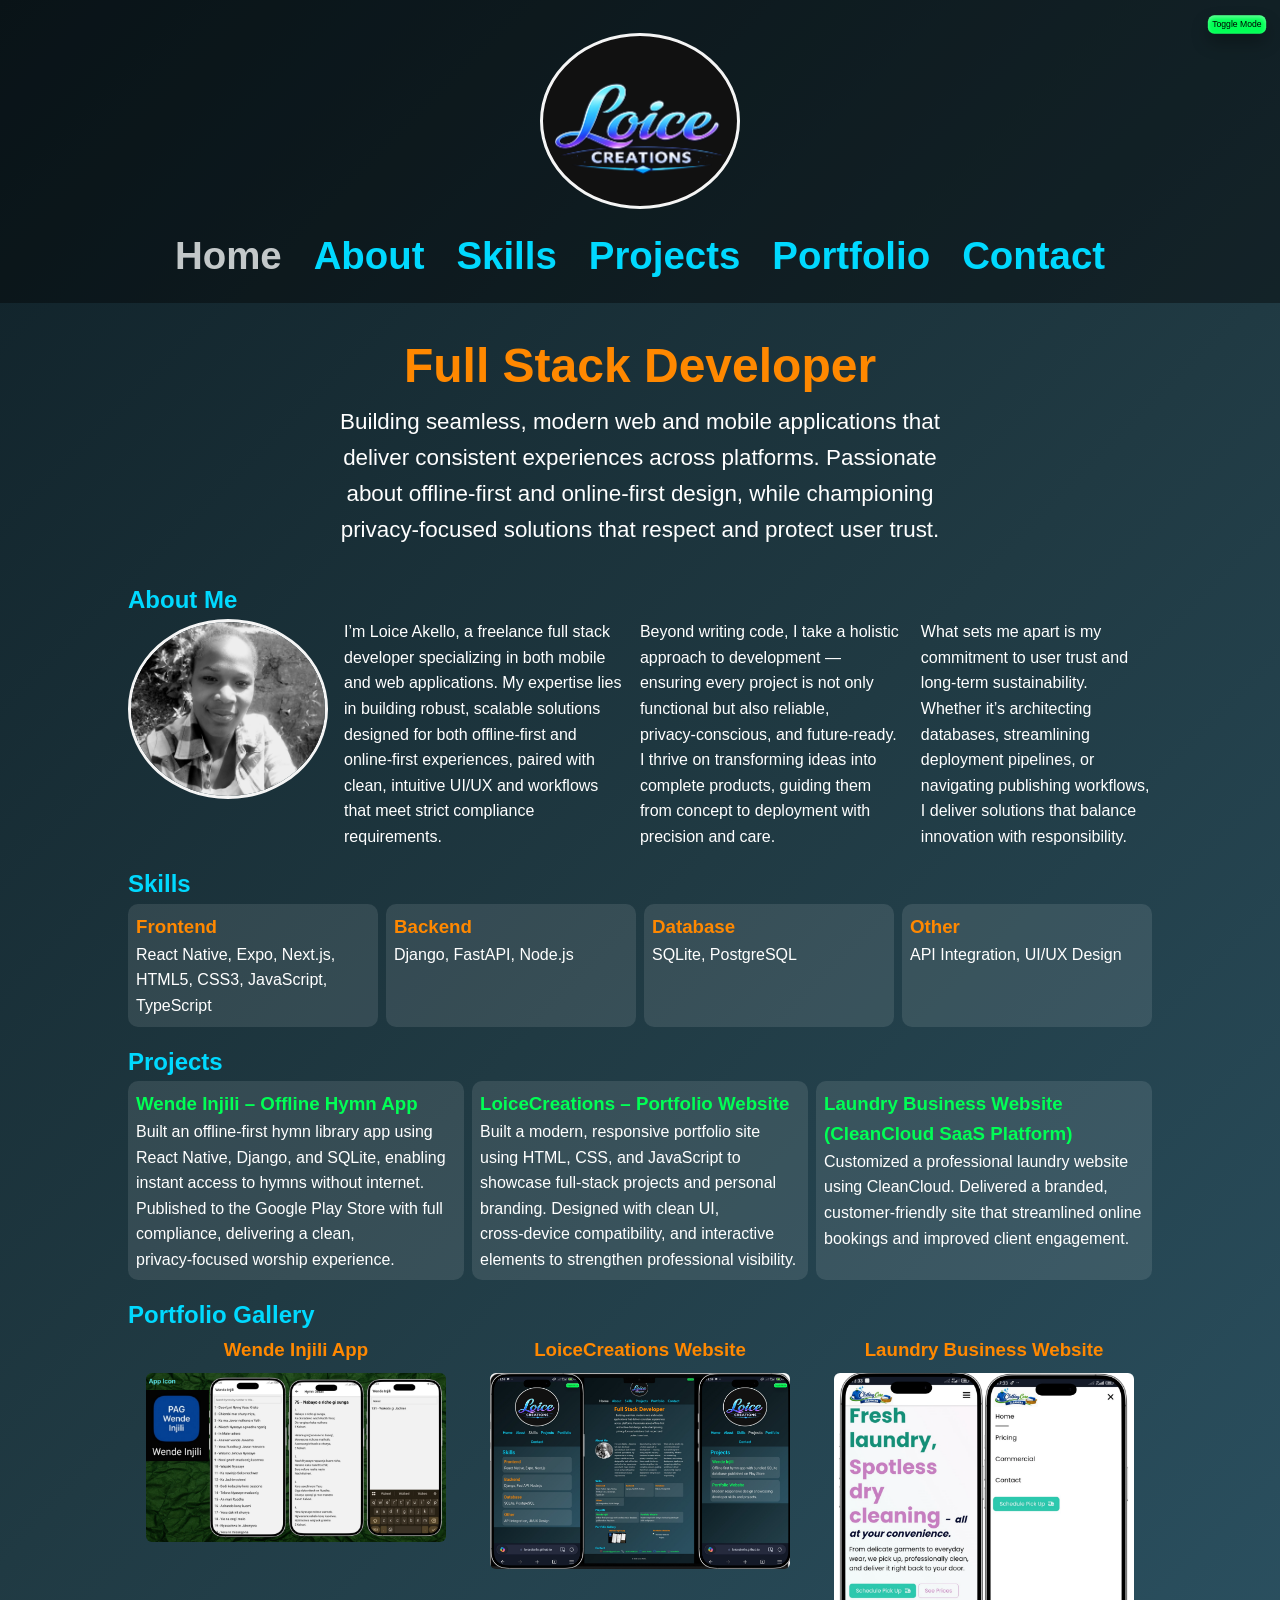
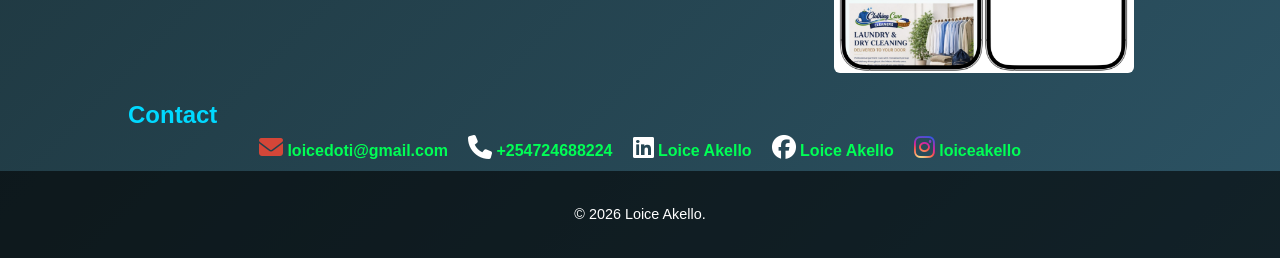
<file: index.html>
<!DOCTYPE html>
<html lang="en">
<head>
  <meta charset="UTF-8">
  <meta name="viewport" content="width=device-width, initial-scale=1.0">
  <title>Loice Akello | Full Stack Developer</title>
  <link rel="stylesheet" href="styles.css">
  <link rel="stylesheet" href="https://cdnjs.cloudflare.com/ajax/libs/font-awesome/6.5.0/css/all.min.css">
</head>

<body>
  <div class="page">
  <header>
    <div class="header-top">
    <!-- Toggle mode button on far right -->
    <button class="toggle-btn" onclick="toggleTheme()">Toggle Mode</button>
    </div>

    <!-- Profile image -->
    <img src="images/logo.png" alt="Loice Creations" class="logo">
    
    <!-- Navigation links below profile, aligned left -->
    <nav class="top-nav">
      <a href="#" onclick="showAllSections()">Home</a>
      <a href="#" onclick="showSection('about')">About</a>
      <a href="#" onclick="showSection('skills')">Skills</a>
      <a href="#" onclick="showSection('projects')">Projects</a>
      <a href="#" onclick="showSection('portfolio')">Portfolio</a>
      <a href="#" onclick="showSection('contact')">Contact</a>
    </nav>
  </header>

  <section class="hero">
    <h1>Full Stack Developer</h1>
    <p>Building seamless, modern web and mobile applications that deliver consistent 
      experiences across platforms. Passionate about offline‑first and online‑first design, 
      while championing privacy‑focused solutions that respect and protect user trust.
    </p>
  </section>

  <section id="about">
  <h2>About Me</h2>
  <div class="about-container">
    <img src="images/profile.jpg" alt="Loice Akello" class="profile">
    <p>
     I’m Loice Akello, a freelance full stack developer specializing in both mobile and 
     web applications. My expertise lies in building robust, scalable solutions designed 
     for both offline‑first and online‑first experiences, paired with clean, intuitive UI/UX 
     and workflows that meet strict compliance requirements.
    </p>
    <p> 
      Beyond writing code, I take a holistic approach to development — ensuring every 
      project is not only functional but also reliable, privacy‑conscious, and future‑ready. 
      I thrive on transforming ideas into complete products, guiding them from concept to 
      deployment with precision and care.
    </p>
    <p>
      What sets me apart is my commitment to user trust and long‑term sustainability. 
      Whether it’s architecting databases, streamlining deployment pipelines, or navigating 
      publishing workflows, I deliver solutions that balance innovation with responsibility.
    </p>
  </div>
</section>

  <section id="skills">
    <h2>Skills</h2>
    <div class="card-grid">
      <div class="card"><h3>Frontend</h3><p>React Native, Expo, Next.js, HTML5, CSS3,
        JavaScript, TypeScript</p></div>
      <div class="card"><h3>Backend</h3><p>Django, FastAPI, Node.js</p></div>
      <div class="card"><h3>Database</h3><p>SQLite, PostgreSQL</p></div>
      <div class="card"><h3>Other</h3><p>API Integration, UI/UX Design</p></div>
    </div>
  </section>

  <section id="projects">
    <h2>Projects</h2>
    <div class="card-grid">
      <div class="card"><h3>Wende Injili – Offline Hymn App</h3><p>Built an offline‑first hymn library app using React Native, Django, and SQLite, 
        enabling instant access to hymns without internet. Published to the Google Play Store with full compliance, delivering a clean, privacy‑focused worship experience.</p></div>
      <div class="card"><h3>LoiceCreations – Portfolio Website</h3><p>Built a modern, responsive portfolio site using HTML, CSS, and JavaScript to showcase full‑stack projects and 
        personal branding. Designed with clean UI, cross‑device compatibility, and interactive elements to strengthen professional visibility.</p></div>
      <div class="card"><h3>Laundry Business Website (CleanCloud SaaS Platform)</h3><p>Customized a professional laundry website using CleanCloud. 
        Delivered a branded, customer‑friendly site that streamlined online bookings and improved client engagement.</p></div>
    </div>
  </section>

  <section id="portfolio">
    <h2>Portfolio Gallery</h2>
    <div class="gallery">
      <div class="gallery-item">
        <h3>Wende Injili App</h3>
        <img src="images/hymn banner.png" alt="Wende Injili Project">
      </div>

      <div class="gallery-item">
        <h3>LoiceCreations Website</h3>
        <img src="images/website banner.png" alt="Portfolio Website Project">
      </div>

      <div class="gallery-item">
        <h3>Laundry Business Website</h3>
        <img src="images/Laundry business.png" alt="Laundry Business Project">
      </div>
    </div>
  </section>

  <section id="contact">
  <h2>Contact</h2>
  <div id="contact-info">
    <p><i class="fas fa-envelope"></i> 
      <a href="mailto:loicedoti@gmail.com">loicedoti@gmail.com</a>
    </p>
    <p><i class="fas fa-phone"></i> 
      <a href="tel:+254724688224">+254724688224</a>
    </p>
    <p><i class="fab fa-linkedin"></i> 
      <a href="https://www.linkedin.com/in/loice-akello-7051995l" target="_blank">Loice Akello</a>
    </p>
    <p><i class="fab fa-facebook"></i> 
      <a href="https://facebook.com/loiceakello" target="_blank">Loice Akello</a>
    </p>
    <p><i class="fab fa-instagram"></i> 
      <a href="https://instagram.com/loiceakello" target="_blank">loiceakello</a>
    </p>
  </div>
</section>


  <footer>
    <p>&copy; 2026 Loice Akello.</p>
  </footer>

  <script>
    function toggleTheme() {
      document.body.classList.toggle('light');
    }
  </script>
  
 <script>
function showSection(sectionId) {
  // Hide all sections
  document.querySelectorAll('section').forEach(sec => {
    sec.classList.add('hidden');
    sec.classList.remove('fade-in-down', 'fade-in-up');
  });

  // Show only the clicked section
  const target = document.getElementById(sectionId);
  target.classList.remove('hidden');

  // Force reflow so animation restarts
  void target.offsetWidth;

  // Apply fade-in animation
  if (sectionId === 'about' || sectionId === 'skills') {
    target.classList.add('fade-in-down');
  } else {
    target.classList.add('fade-in-up');
  }

  // Hide footer when viewing a single section
  document.querySelector('footer').classList.add('hidden');

  // Update nav link highlight
  document.querySelectorAll('.top-nav a').forEach(link => link.classList.remove('active'));
  const activeLink = document.querySelector(`.top-nav a[onclick*="${sectionId}"]`);
  if (activeLink) activeLink.classList.add('active');
}

function showAllSections() {
  // Show all sections with fade-in-down
  document.querySelectorAll('section').forEach(sec => {
    sec.classList.remove('hidden');
    sec.classList.remove('fade-in-up', 'fade-in-down');
    void sec.offsetWidth; // force reflow
    sec.classList.add('fade-in-down');
  });

  // Show footer only in Home view
  document.querySelector('footer').classList.remove('hidden');

  // Reset nav link highlight
  document.querySelectorAll('.top-nav a').forEach(link => link.classList.remove('active'));

  // Highlight Home link
  const homeLink = document.querySelector('.top-nav a[onclick*="showAllSections"]');
  if (homeLink) homeLink.classList.add('active');
}

// Default: show all sections on page load with fade-in-down + footer
document.addEventListener("DOMContentLoaded", () => {
  showAllSections();
});
</script>
</div>
</body>
</html>
</file>
<file: styles.css>
h2 {
  color:  #00d9ff; /* bright cyan for section titles */
}

header {
  display: flex;
  flex-direction: column; /* stack items vertically */
  align-items: center;    /* center horizontally */
  padding: 1rem;
  background: rgba(0,0,0,0.4);
  position: relative;
  top: 0;
}

header img.logo {
  max-width: 200px;
  width: 100%;
  height: auto;
  border-radius: 50%; /* circular photo */
  border: 3px solid #f5f5f5;
  object-fit: cover;
  background-color: #111;
  margin-bottom: 1rem; /* space below the logo */
}

.header-top {
  width: 100%;
  display: flex;
  justify-content: flex-end; /* toggle button on far right */
}

.top-nav {
  width: 100%;
  display: flex;
  flex-wrap: wrap; /* allows links to wrap on smaller screens */
  justify-content: center; /* centers the links horizontally */
  gap: clamp(1rem, 3vw, 2rem); /* space between links */
}

.top-nav a {
  color: #00d9ff;
  text-decoration: none;
  font-weight: 600;
  font-size: clamp(1rem, 3vw, 2.5rem); /* responsive scaling */
  transition: color 0.3s ease, transform 0.3s ease; /* smooth hover effects */
}

.top-nav a:hover {
  color: #c3c8c9;
  transform: scale(1.1); /* slight zoom on hover */
}

.top-nav a.active {
  color: #c3c8c9;              /* highlight color when clicked */
  font-weight: 700;            /* optional: make it bolder */
}
.toggle-btn {
  font-size: 0.5rem;
  background: #00ff55;
  border: none;
  padding: 0.25rem;
  border-radius: 6px; /* slightly rounder for 3D look */
  cursor: pointer;
  color: #000;

  /* Puff outward look */
  transform: scale(1.08);
  box-shadow: 
    inset 0 2px 4px rgba(255,255,255,0.4), /* inner highlight */
    0 8px 16px rgba(0,0,0,0.3);            /* outer shadow */
  transition: transform 0.3s ease, box-shadow 0.3s ease;
}
.toggle-btn:hover {
  transform: scale(1.12); /* more puff on hover */
  box-shadow: 
    inset 0 4px 8px rgba(255,255,255,0.6), /* stronger inner highlight */
    0 12px 24px rgba(0,0,0,0.4);           /* stronger outer shadow */
}

.gallery {
  display: grid;
  grid-template-columns: repeat(auto-fit, minmax(250px, 1fr));
  gap: 0.5rem;
}

.gallery-item {
  text-align: center; /* centers h3 and image */
}

.gallery-item h3 {
  margin-bottom: 0.5rem;
  color: #ff8800; /* bright orange for project titles */
}

.gallery-item img:hover {
  transform: scale(1.05);
}

 /* Reset */
    * { margin: 0; padding: 0; box-sizing: border-box; }

    body {
      font-family: 'Segoe UI', sans-serif;
      background: linear-gradient(135deg, #0f2027, #203a43, #2c5364);
      color: #fff;
      line-height: 1.6;
      transition: background 0.5s, color 0.5s;
    }

    body.light {
      background: #f5f5f5;
      color: #333;
    }

    .hero {
      min-height: 30vh;
      display: flex;
      flex-direction: column;
      justify-content: center;
      align-items: center;
      text-align: center;
      padding: 0 10%;
    }

    .hero h1 {
      color: #ff8800;
      font-size: clamp(2rem, 5vw, 3rem);
      margin-bottom: 0;
      animation: fadeInDown 1.5s ease;
    }

    .hero p {
      font-size:  1.4rem;
      max-width: 600px;
      animation: fadeInUp 2s ease;
    }

    @keyframes fadeInDown {
      from { opacity: 0; transform: translateY(-30px); }
      to { opacity: 1; transform: translateY(0); }
    }

    @keyframes fadeInUp {
      from { opacity: 0; transform: translateY(30px); }
      to { opacity: 1; transform: translateY(0); }
    }

    section {
      padding: 0.5rem 10%;
    }

    .card-grid {
      display: grid;
      grid-template-columns: repeat(auto-fit, minmax(250px, 1fr));
      gap: 0.5rem;
    }

    .card {
      background: rgba(255,255,255,0.1);
      padding: 0.5rem;
      border-radius: 10px;
      transition: transform 0.3s ease, background 0.3s ease;
    }

    .card:hover {
      transform: translateY(-10px);
      background: rgba(255,255,255,0.1);
    }

    .gallery {
      display: grid;
      grid-template-columns: repeat(auto-fit, minmax(200px, 1fr));
      gap: 0.5rem;
    }

    .gallery-item img {
    width: 100%;
    max-width: 300px;
    height: auto;          
    border-radius: 6px;
    transition: transform 0.3s ease;
    }

    .gallery img:hover {
      transform: scale(1.05);
    }

    footer {
      text-align: center;
      padding: 2rem;
      background: rgba(0,0,0,0.6);
      font-size: 0.9rem;
    }

    footer p {
    color: #ffffff;
    } 

    footer.hidden {
      display: none;       /* hide footer when not in Home */
    }

.about-container {
  display: flex;
  align-items: flex-start; /* aligns top edges */
  gap: 1rem; /* space between text and photo */
}

.about-container p {
  max-width: 600px; /* limits line length for readability */
  font-size: 1rem;
  display: inline-block; /* allows text to wrap nicely next to image */
}

/* Responsive rule for small screens */
@media (max-width: 768px) {
  .about-container {
    flex-direction: column;   /* stack items vertically */
    align-items: center;      /* center them horizontally */
    text-align: center;       /* center text */
  }

  .about-container p {
    width: 100%;              /* text takes full width below image */
    max-width: 600px;         /* still capped for readability */
  }
}

.about-container img.profile {
  max-width: 200px;
  width: 100%;
  height: auto;
  border-radius: 50%; /* circular photo */
  border: 3px solid #f5f5f5;
  object-fit: cover;
}

#skills h3 {
  color: #ff8800;
}

#projects h3 {
  color: #00ff55; /* bright green for project titles */
}

/* Gmail (Envelope icon) */
#contact .fa-envelope {
  color: #D44638; /* Gmail red */
}


/* Instagram (gradient effect) */
#contact .fa-instagram {
  color: transparent;
  background: radial-gradient(circle at 30% 107%, 
    #fdf497 0%, #fdf497 5%, 
    #fd5949 45%, #d6249f 60%, 
    #285AEB 90%);
  -webkit-background-clip: text;
  background-clip: text;
}


/* Continuous blinking animation */
@keyframes blink {
  0% { opacity: 1; }
  50% { opacity: 0; }
  100% { opacity: 1; }
}

#contact-info i {
  animation: blink 1s infinite; /* 1 second cycle, repeats forever */
  font-size: 1.5rem;        /* scale icon size */
  transition: transform 0.3s ease;
}

#contact-info {
  display: flex;
  flex-wrap: wrap;        /* allows wrapping on small screens */
  justify-content: center; /* centers icons horizontally */
  gap: 20px;              /* spacing between icons */
}

#contact p {
  margin: 0;              /* remove default paragraph spacing */
}

/* Style all contact-info links */
#contact-info a {
  color: #00ff55;      
  text-decoration: none;  /* remove underline */
  font-weight: 600;       /* optional: make it bold */
  font-size: 1rem;       /* slightly smaller text */
  transition: color 0.3s ease;
}

/* Hover effect */
#contact-info a:hover {
  color: #c3c8c9;  /* lighter color on hover */
  text-decoration: underline;
}

section {
  display: block;   /* all sections visible by default */
}

section.active-only {
  display: block;   /* show only the selected one */
}

section.hidden {
  display: none;    /* hide others when toggled */
}

@keyframes fadeInDown {
      from { opacity: 0; transform: translateY(-30px); }
      to { opacity: 1; transform: translateY(0); }
    }

    @keyframes fadeInUp {
      from { opacity: 0; transform: translateY(30px); }
      to { opacity: 1; transform: translateY(0); }
    }


section.fade-in-down {
  animation: fadeInDown 1.5s ease;
}

section.fade-in-up {
  animation: fadeInUp 2s ease;
}
</file>
